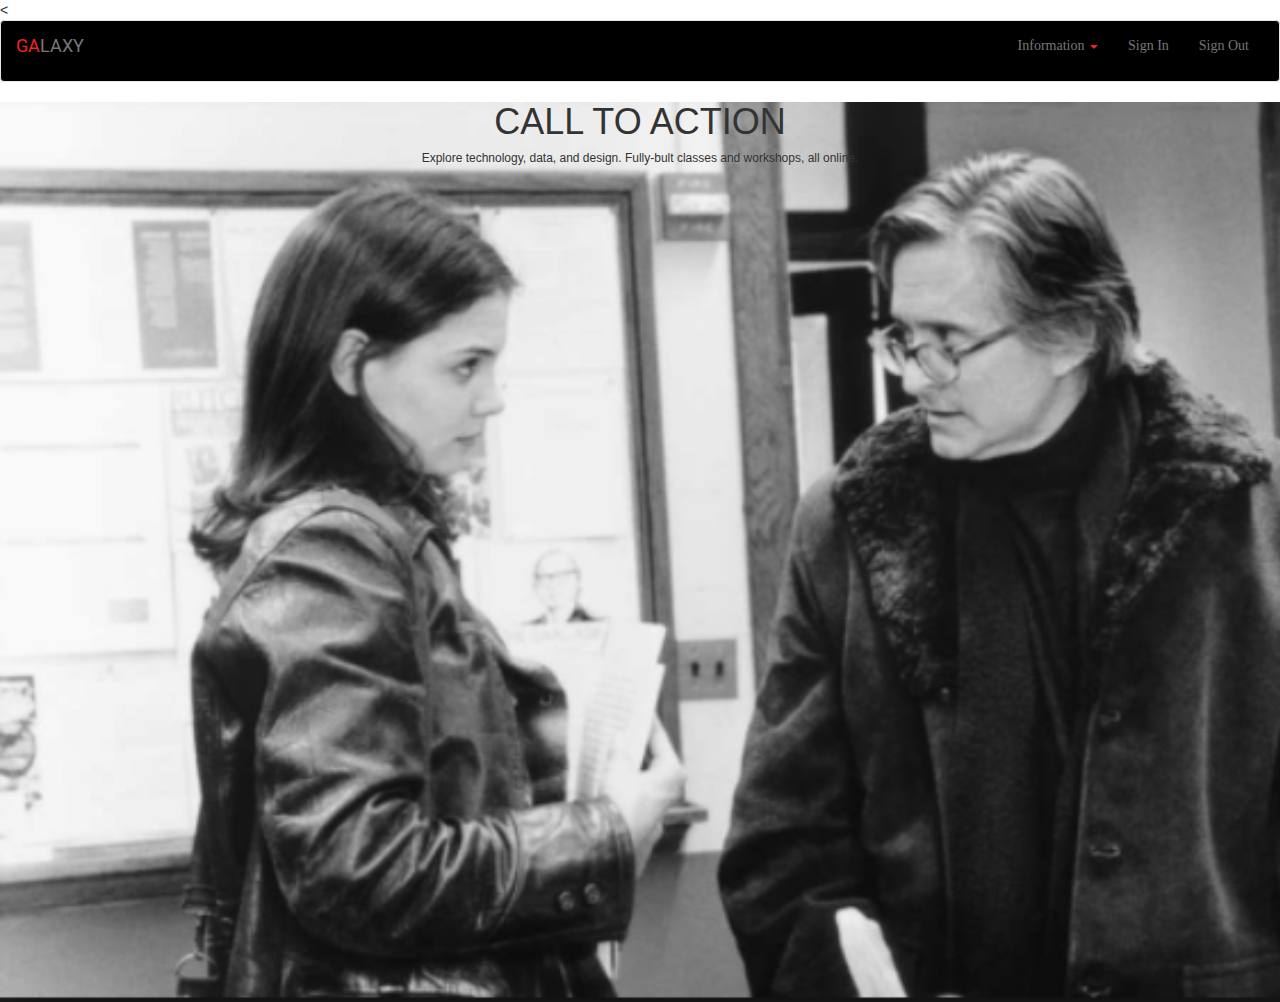
<file: front-end/index.html>
<!doctype hmtl>
<html lang="en">
  <meta charset="UTF-8">
  <title>GA</title>
  <<link rel="stylesheet" href="https://maxcdn.bootstrapcdn.com/bootstrap/3.3.7/css/bootstrap.min.css">

  <link rel="stylesheet" href="https://maxcdn.bootstrapcdn.com/bootstrap/3.3.7/js/bootstrap.min.js">
<link href="style.css" rel="stylesheet" type="text/css">
<link href="https://fonts.googleapis.com/css?family=Roboto" rel="stylesheet">
</head>
<body>

  <nav class="navbar navbar-default">
      <div class="container-fluid">
        <div class="navbar-header">
          <p class="navbar-brand"><span>GA</span>LAXY</p>
        </div>
 <div class="collapse navbar-collapse" id="bs-example-navbar-collapse-1">
        <ul class="nav navbar-nav navbar-right">
          <li class="dropdown">
            <a href="#" class="dropdown-toggle" data-toggle="dropdown" role="button" aria-haspopup="true"
            aria-expanded="false">Information <span class="caret"></span></a>
            <ul class="dropdown-menu">
          <li><a href="parents.html"> For Parents</a></li>
          <li><a href="students.html"> For Students</a></li>
            <li><a href="teachers.html"> For Teachers</a></li>
        </ul>
        </li>

            <li><a href="signin.html">Sign In</a></li>
            <li><a href="signout.html">Sign Out</a></li>

    </ul>


      </div>
    </nav>
</div>
<div class="home color">
<section >
  <h1>CALL TO ACTION</h1>
  <h6> Explore technology, data, and design. Fully-bult classes
    and workshops, all online.</h6>
</section>
</div>
</body>

</html>
</file>
<file: front-end/style.css>
.navbar {
  background-color: #000;
  font-style: #FFF;
  font-family: serif;
  color: white;
}
nav {
  color: white !important;
  margin-bottom: 0px;
}
span{
  color:  #f6201d;
}
.navbar-brand{
  color: f6201d;
font-family: 'Roboto', sans-serif;
}

.home{
  background-image:   url("class.png");
  background-size: cover;
  text-align: center;
  margin-top: 0px;
  height: 100%;
}

.color:hover
{
  background-image:   url("new.png");
  background-size: cover;
}
</file>
